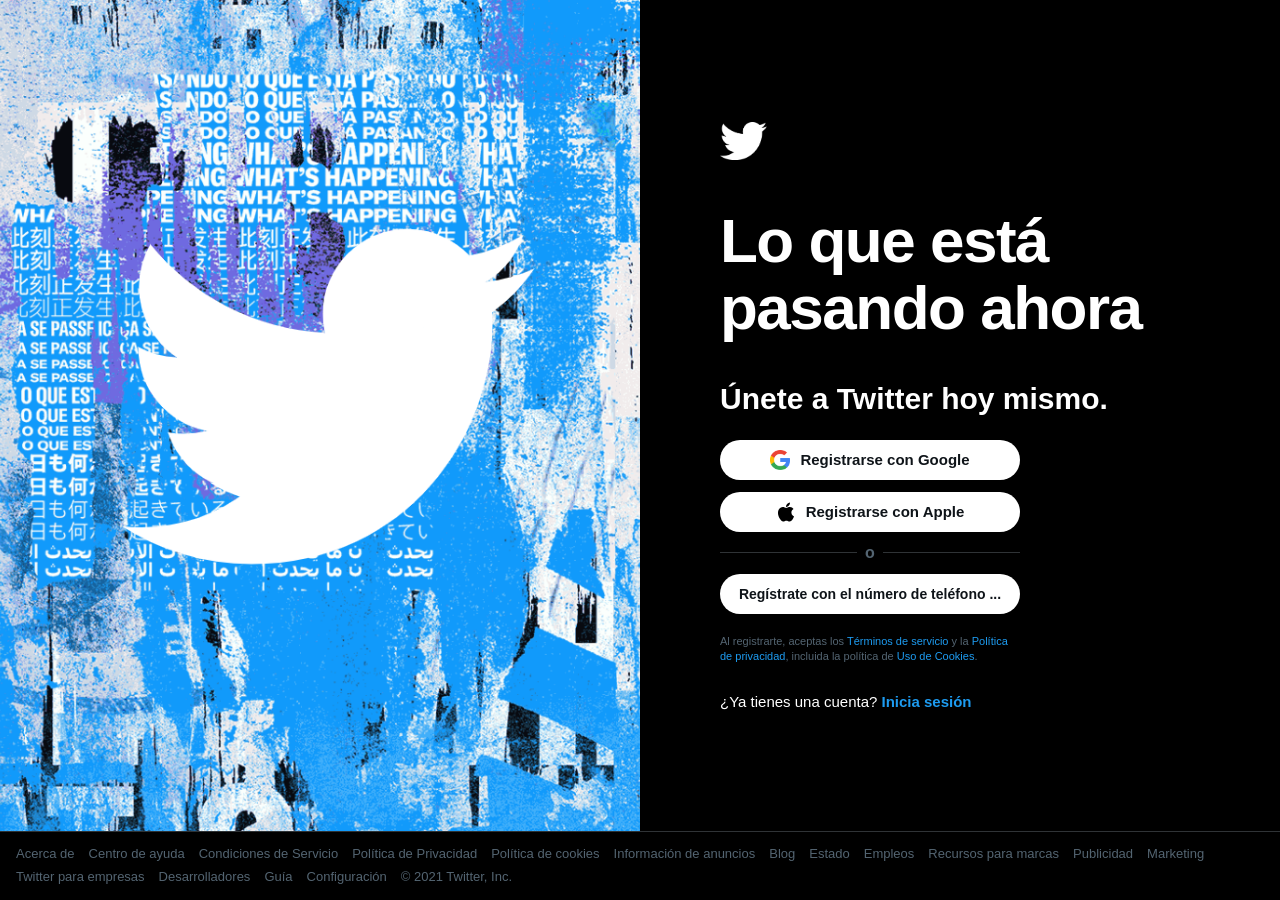
<file: index.html>
<!DOCTYPE html>
<html lang="es">
<head>
  <meta charset="UTF-8" />
  <meta name="viewport" content="width=device-width, initial-scale=1.0" />
  <title>Twitter</title>
  <link rel="stylesheet" href="styles.css" />
</head>
<body>

  <main class="main">

    <section class="left-panel">
      <img src="images/imageTwitter.png" alt="Twitter background" class="bg-image" />
      <div class="left-logo-wrap">
        <img src="images/twitterLogo.png" alt="Twitter" class="left-twitter-logo" />
      </div>
    </section>

    <section class="right-panel">

      <div class="logo-wrap">
        <img src="images/twitterLogo.png" alt="Twitter" class="twitter-logo" />
      </div>

      <h1 class="headline">Lo que está<br>pasando ahora</h1>

      <h2 class="sub-headline">Únete a Twitter hoy mismo.</h2>

      <div class="btn-group">

        <button class="btn btn-social">
          <img src="images/google.png" alt="Google" class="btn-icon" />
          <span>Registrarse con Google</span>
        </button>

        <button class="btn btn-social">
          <svg class="btn-icon" xmlns="http://www.w3.org/2000/svg" viewBox="0 0 170 170" fill="#000">
            <path d="M150.37 130.25c-2.45 5.66-5.35 10.87-8.71 15.66-4.58 6.53-8.33 11.05-11.22 13.56-4.48 4.12-9.28 6.23-14.42 6.35-3.69 0-8.14-1.05-13.32-3.18-5.197-2.12-9.973-3.17-14.34-3.17-4.58 0-9.492 1.05-14.746 3.17-5.262 2.13-9.501 3.24-12.742 3.35-4.929.21-9.842-1.96-14.746-6.52-3.13-2.73-7.045-7.41-11.735-14.04-5.032-7.08-9.169-15.29-12.41-24.65-3.471-10.11-5.211-19.9-5.211-29.378 0-10.857 2.346-20.221 7.045-28.068 3.693-6.303 8.606-11.275 14.755-14.925s12.793-5.51 19.948-5.629c3.915 0 9.049 1.211 15.429 3.591 6.362 2.388 10.447 3.599 12.238 3.599 1.339 0 5.877-1.416 13.57-4.239 7.275-2.617 13.415-3.702 18.445-3.275 13.63 1.1 23.87 6.473 30.68 16.153-12.19 7.386-18.22 17.731-18.1 31.002.11 10.337 3.86 18.939 11.23 25.769 3.34 3.17 7.07 5.62 11.22 7.36-.9 2.61-1.85 5.11-2.86 7.51zM119.11 7.24c0 8.102-2.96 15.667-8.86 22.669-7.12 8.324-15.732 13.134-25.071 12.375a25.222 25.222 0 0 1-.188-3.07c0-7.778 3.386-16.102 9.399-22.908 3.002-3.446 6.82-6.311 11.45-8.597 4.62-2.252 8.99-3.497 13.1-3.71.12 1.017.17 2.033.17 3.041z"/>
          </svg>
          <span>Registrarse con Apple</span>
        </button>

        <div class="divider"><span>o</span></div>

        <button class="btn btn-phone">
          Regístrate con el número de teléfono ...
        </button>
      </div>

      <p class="legal">
        Al registrarte, aceptas los <a href="#">Términos de servicio</a> y la
        <a href="#">Política de privacidad</a>, incluida la política de
        <a href="#">Uso de Cookies</a>.
      </p>

      <p class="signin">
        ¿Ya tienes una cuenta? <a href="#">Inicia sesión</a>
      </p>

    </section>

  </main>

  <footer class="footer">
    <nav class="footer-nav">
      <a href="#">Acerca de</a>
      <a href="#">Centro de ayuda</a>
      <a href="#">Condiciones de Servicio</a>
      <a href="#">Política de Privacidad</a>
      <a href="#">Política de cookies</a>
      <a href="#">Información de anuncios</a>
      <a href="#">Blog</a>
      <a href="#">Estado</a>
      <a href="#">Empleos</a>
      <a href="#">Recursos para marcas</a>
      <a href="#">Publicidad</a>
      <a href="#">Marketing</a>
      <a href="#">Twitter para empresas</a>
      <a href="#">Desarrolladores</a>
      <a href="#">Guía</a>
      <a href="#">Configuración</a>
      <span>© 2021 Twitter, Inc.</span>
    </nav>
  </footer>

</body>
</html>
</file>
<file: styles.css>
*, *::before, *::after { box-sizing: border-box; margin: 0; padding: 0; }

body {
  display: flex;
  flex-direction: column;
  min-height: 100vh;
  font-family: -apple-system, BlinkMacSystemFont, "Segoe UI", Roboto, Arial, sans-serif;
  background: #000;
  color: #fff;
}

.main {
  display: flex;
  flex: 1;
}

.left-panel {
  position: relative;
  width: 50%;
  overflow: hidden;
}

.bg-image { width: 100%; height: 100%; object-fit: cover; }

.left-logo-wrap {
  position: absolute;
  top: 50%;
  left: 50%;
  transform: translate(-50%, -50%);
}

.left-twitter-logo {
  width: 220px;
  filter: brightness(10);
  mix-blend-mode: screen;
}

.right-panel {
  width: 50%;
  display: flex;
  flex-direction: column;
  justify-content: center;
  padding: 40px 80px;
}

.logo-wrap { margin-bottom: 44px; }

.twitter-logo {
  width: 47px;
  filter: brightness(10);
  mix-blend-mode: screen;
}

.headline {
  font-size: 62px;
  font-weight: 900;
  line-height: 1.08;
  letter-spacing: -1.5px;
  margin-bottom: 40px;
}

.sub-headline {
  font-size: 30px;
  font-weight: 800;
  margin-bottom: 24px;
}

.btn-group {
  display: flex;
  flex-direction: column;
  max-width: 300px;
}

.btn {
  display: flex;
  align-items: center;
  justify-content: center;
  gap: 10px;
  height: 40px;
  border-radius: 9999px;
  font-size: 15px;
  font-weight: 700;
  cursor: pointer;
  border: none;
  margin-bottom: 12px;
  background: #fff;
  color: #0f1419;
}

.btn:hover { background: #e6e6e6; }

.btn-icon { width: 20px; height: 20px; flex-shrink: 0; }

.divider {
  display: flex;
  align-items: center;
  gap: 8px;
  margin-bottom: 12px;
  color: #536471;
  font-weight: 700;
}

.divider::before,
.divider::after {
  content: "";
  flex: 1;
  height: 1px;
  background: #2f3336;
}

.btn-phone { font-size: 14px; }

.legal {
  margin-top: 8px;
  max-width: 300px;
  font-size: 11px;
  color: #536471;
  line-height: 1.4;
}

.legal a, .signin a { color: #1d9bf0; text-decoration: none; }
.legal a:hover, .signin a:hover { text-decoration: underline; }

.signin { margin-top: 28px; font-size: 15px; }
.signin a { font-weight: 700; }

.footer {
  border-top: 1px solid #2f3336;
  padding: 12px 16px;
}

.footer-nav {
  display: flex;
  flex-wrap: wrap;
  align-items: center;
  gap: 2px 14px;
}

.footer-nav a,
.footer-nav span {
  font-size: 13px;
  color: #536471;
  text-decoration: none;
  white-space: nowrap;
  line-height: 1.6;
}

.footer-nav a:hover { text-decoration: underline; }

@media (max-width: 1024px) {
  .right-panel { padding: 40px; }
  .headline { font-size: 48px; }
  .sub-headline { font-size: 24px; }
  .left-twitter-logo { width: 160px; }
}

@media (max-width: 768px) {
  .main { flex-direction: column; }
  .left-panel { display: none; }
  .right-panel { width: 100%; padding: 48px 32px; align-items: center; text-align: center; }
  .headline { font-size: 40px; margin-bottom: 32px; }
  .sub-headline { font-size: 22px; margin-bottom: 20px; }
  .btn-group { max-width: 100%; width: 100%; }
  .legal { max-width: 100%; text-align: center; }
  .footer-nav { justify-content: center; gap: 2px 10px; }
  .footer-nav a, .footer-nav span { font-size: 11px; }
}

@media (max-width: 480px) {
  .right-panel { padding: 40px 20px; }
  .headline { font-size: 32px; letter-spacing: -0.5px; }
  .sub-headline { font-size: 18px; }
  .btn { height: 44px; }
}

@media (max-width: 360px) {
  .right-panel { padding: 32px 16px; }
  .headline { font-size: 28px; }
  .sub-headline { font-size: 16px; }
  .twitter-logo { width: 36px; }
}
</file>
